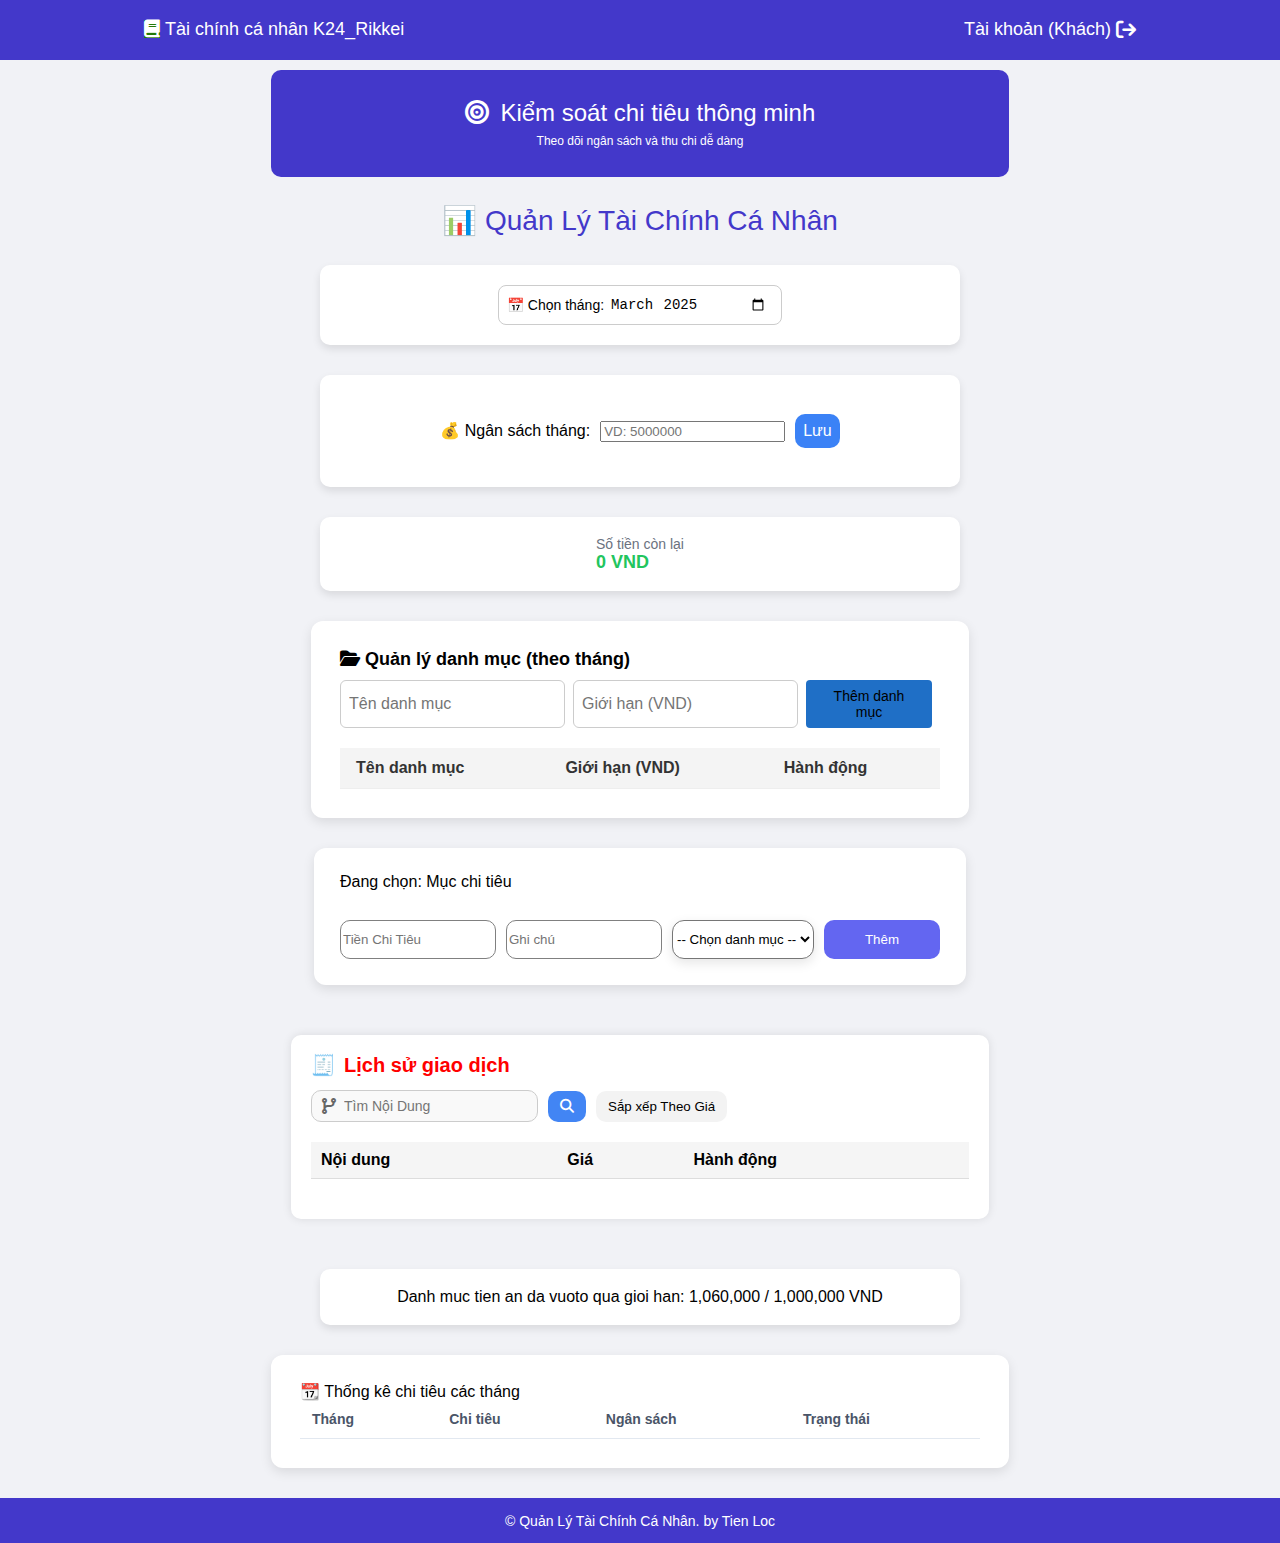
<file: index.html>
<!DOCTYPE html>
<html lang="en">

<head>
  <meta charset="UTF-8" />
  <meta name="viewport" content="width=device-width, initial-scale=1.0" />
  <title>STRUCTURE_FINANCE</title>
  <link rel="icon" type="image/png" href="./assets/images/logo-RE-icon@4x-2.png">

  <!-- Bootstrap -->
  <link href="https://cdn.jsdelivr.net/npm/bootstrap@5.0.2/dist/css/bootstrap.min.css" rel="stylesheet"
    integrity="sha384-EVSTQN3/azprG1Anm3QDgpJLIm9Nao0Yz1ztcQTwFspd3yD65VohhpuuCOmLASjC" crossorigin="anonymous" />

  <!-- Font Awesome -->
  <link rel="stylesheet" href="https://cdnjs.cloudflare.com/ajax/libs/font-awesome/6.7.2/css/all.min.css"
    integrity="sha512-Evv84Mr4kqVGRNSgIGL/F/aIDqQb7xQ2vcrdIwxfjThSH8CSR7PBEakCr51Ck+w+/U6swU2Im1vVX0SVk9ABhg=="
    crossorigin="anonymous" referrerpolicy="no-referrer" />

  <!-- Custom CSS -->
  <link rel="stylesheet" href="./css/index.css" />
</head>

<body>
  <header>
    <div class="content">
      <div class="user_box">
        <p><i class="fa-solid fa-book"></i></p>
        <p>Tài chính cá nhân K24_Rikkei</p>
      </div>
      <div class="account_nav_box">
        <p id="account-name">Tài khoản</p>
        <i class="fa-solid fa-arrow-right-from-bracket" id="logout-btn"></i>
      </div>
    </div>
  </header>

  <div class="body_content">
    <div class="container_body_box">
      <!-- Title -->
      <div class="title_box">
        <p><i class="fas fa-bullseye"></i> Kiểm soát chi tiêu thông minh</p>
        <p id="title_box_note">Theo dõi ngân sách và thu chi dễ dàng</p>
      </div>

      <!-- Title Form -->
      <div class="form_content_body">
        <div class="title_form">
          <p>📊 Quản Lý Tài Chính Cá Nhân</p>
        </div>

        <!-- Date Picker -->
        <div class="wrapper">
          <div class="date_picker">
            <label for="date">📅 Chọn tháng:</label>
            <input type="month" id="monthInput" class="custom_month" value="2025-03" />
          </div>
        </div>

        <!-- Budget Input -->
        <div class="wrapper">
          <!-- Phần nhập ngân sách -->
          <div class="money_box">
            <label for="money_month">💰 Ngân sách tháng:</label>
            <input type="number" id="money_month" placeholder="VD: 5000000" />
            <button type="button" id="save_btn">Lưu</button>
          </div>
        </div>

        <!-- Phần hiển thị số tiền còn lại -->
        <div class="wrapper">
          <div class="money_remaining">
            <span class="label">Số tiền còn lại</span>
            <div class="amount" id="remaining_amount">0 VND</div>
          </div>
        </div>


        <!-- Category Manager -->
        <div class="category_manager">
          <h3><i class="fa fa-folder-open"></i> Quản lý danh mục (theo tháng)</h3>
          <div class="form-row">
            <input type="text" id="category-name" placeholder="Tên danh mục" class="input-text" />
            <input type="number" id="category-limit" placeholder="Giới hạn (VND)" class="input-text" />
            <button class="add-button" id="add-category-btn">Thêm danh mục</button>
          </div>
          <table id="category-table">
            <thead>
              <tr>
                <th>Tên danh mục</th>
                <th>Giới hạn (VND)</th>
                <th>Hành động</th> <!-- Thêm cột -->
              </tr>
            </thead>
            <tbody id="category-list">
              <!-- Danh mục sẽ được thêm bằng JS -->
            </tbody>
          </table>

        </div>


        <div class="money_spend_box">
          <p>Đang chọn: <span id="name_moneySpend">Mục chi tiêu</span></p>
          <div class="money_spend">
            <input type="number" required placeholder="Tiền Chi Tiêu" id="moneySpend">
            <input type="text" required placeholder="Ghi chú" id="note_moneySpend">
            <div class="box_choose">
            <select id="chooseCategory">
              <option value="">-- Chọn danh mục --</option>
            </select>
            </div>
            <button type="submit">Thêm</button>
          </div>
        </div>
        <div class="wrapper_history_deal">
          <div class="history_deal">
            <div class="title_history_deal">
              <p>🧾 <span>Lịch sử giao dịch</span></p>
            </div>
            <div class="body_history_deal">
              <div class="btn-tim-noi-dung">
                <i class="fas fa-code-branch"></i>
                <input type="text" id="form_history_deal" placeholder="Tìm Nội Dung">
              </div>
              <div class="find_history_deal">
                <button type="submit"><i class="fas fa-magnifying-glass"></i></button>
              </div>
              <div class="sort_history_money">
                <button type="submit">Sắp xếp Theo Giá </button>
              </div>
            </div>

            <!-- Bảng lịch sử giao dịch -->
            <div class="table_history_deal">
              <table>
                <thead>
                  <tr>
                    <th>Nội dung</th>
                    <th>Giá</th>
                    <th>Hành động</th>

                  </tr>
                </thead>
                <tbody>
                  <!-- <tr>
                      <td>1</td>
                      <td>Mua gói VIP</td>
                      <td>100.000₫</td>
                      
                    </tr>
                    <tr>
                      <td>2</td>
                      <td>Nạp xu</td>
                      <td>50.000₫</td>
                    
                    </tr> -->
                  <!-- Thêm dòng khác nếu cần -->
                </tbody>
                
              </table>
              <div class="pagination">
                <!-- <button class="prev">Previous</button>
                <button class="page active">1</button>
                <button class="page">2</button>
                <button class="page">3</button>
                <button class="next">Next</button> -->
              </div>
            </div>
          </div>
        </div>
        <!-- thong bao vuot chi tieu -->
        <div class="wrapper">
          <div class="waring_note">
            Danh muc tien an da vuoto qua gioi han: 1,060,000 / 1,000,000 VND
          </div>
        </div>
        <div class="statistical_table">
          <div class="head_table">📆 Thống kê chi tiêu các tháng</div>
          <div class="body_table">
            <table class="budget_table">
              <thead>
                <tr>
                  <th>Tháng</th>
                  <th>Chi tiêu</th>
                  <th>Ngân sách</th>
                  <th>Trạng thái</th>
                </tr>
              </thead>
              <tbody>
                <!-- <tr>
                  <td>2025-03</td>
                  <td>2,150,000 VND</td>
                  <td>5,000,000</td>
                  <td class="status success">
                    <i class="fas fa-check-circle"></i> Đạt
                  </td>
                </tr>
                <tr>
                  <td>2025-04</td>
                  <td>3,100,000 VND</td>
                  <td>3,000,000</td>
                  <td class="status exceed">
                    Vượt
                  </td>
                </tr> -->
              </tbody>
            </table>

            <!-- Font Awesome CDN -->
            <link rel="stylesheet" href="https://cdnjs.cloudflare.com/ajax/libs/font-awesome/6.5.0/css/all.min.css">
          </div>
        </div>
      </div>
    </div>
  </div>

  <footer>
    <div class="footer_box">
      <p>&copy; Quản Lý Tài Chính Cá Nhân. by Tien Loc</p>
    </div>
  </footer>

  <div id="notification" style="display: none;">
    <table id="notification-table" border="1">
      <thead>
        <tr>
          <th>Thông báo</th>
          <th>Nội dung</th>
        </tr>
      </thead>
      <tbody>
        <!-- Nội dung thông báo sẽ được thêm vào đây thông qua JavaScript -->
      </tbody>
    </table>

  </div>
  <!-- Scripts -->
  <script src="https://cdn.jsdelivr.net/npm/bootstrap@5.0.2/dist/js/bootstrap.bundle.min.js"
    integrity="sha384-MrcW6ZMFYlzcLA8Nl+NtUVF0sA7MsXsP1UyJoMp4YLEuNSfAP+JcXn/tWtIaxVXM"
    crossorigin="anonymous"></script>
  <script src="https://cdn.jsdelivr.net/npm/@popperjs/core@2.9.2/dist/umd/popper.min.js"
    integrity="sha384-IQsoLXl5PILFhosVNubq5LC7Qb9DXgDA9i+tQ8Zj3iwWAwPtgFTxbJ8NT4GN1R8p"
    crossorigin="anonymous"></script>
  <script src="https://cdn.jsdelivr.net/npm/bootstrap@5.0.2/dist/js/bootstrap.min.js"
    integrity="sha384-cVKIPhGWiC2Al4u+LWgxfKTRIcfu0JTxR+EQDz/bgldoEyl4H0zUF0QKbrJ0EcQF"
    crossorigin="anonymous"></script>
  <script src="./js/index.js"></script>
</body>

</html>
</file>
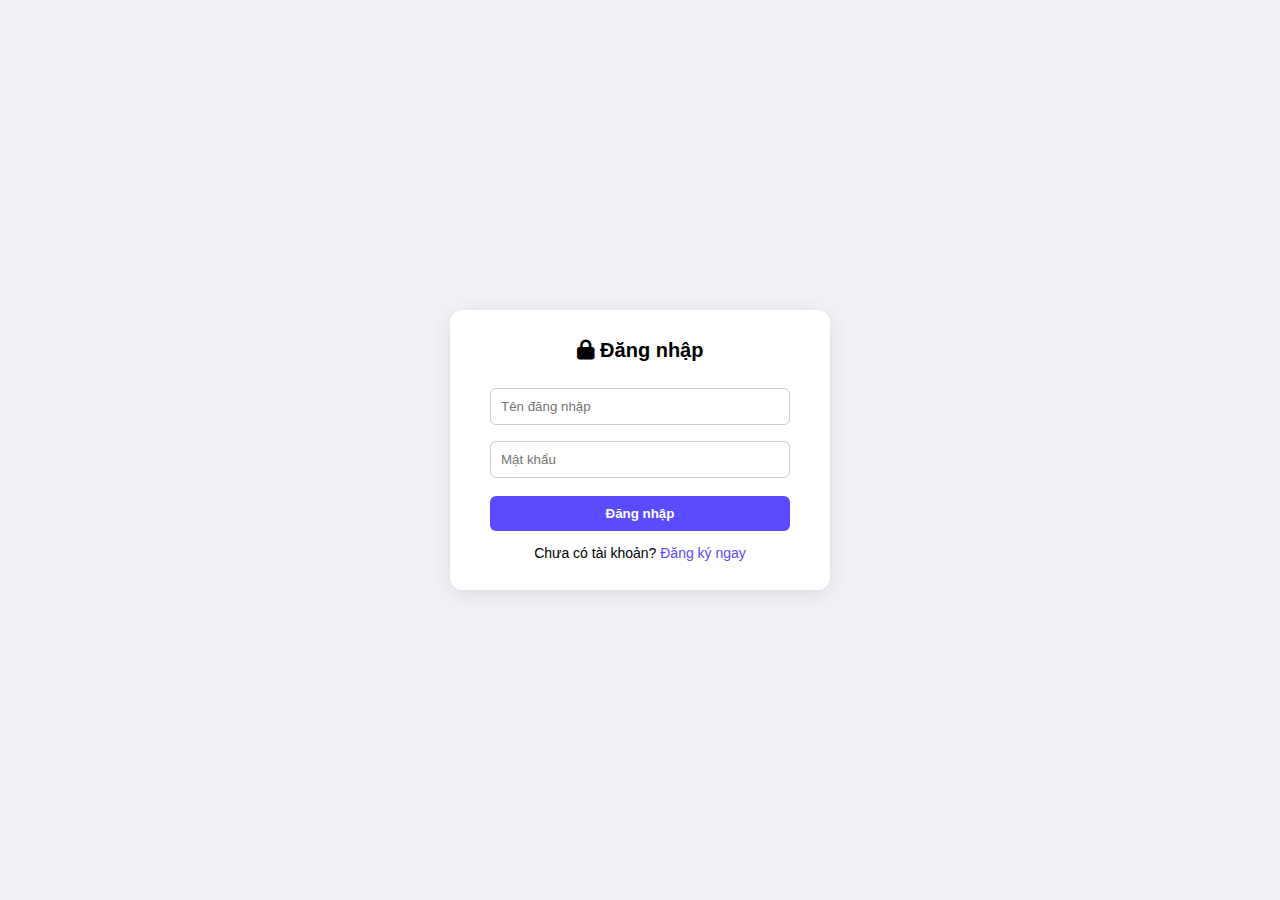
<file: pages/login.html>
<!DOCTYPE html>
<html lang="en">

<head>
  <meta charset="UTF-8">
  <meta name="viewport" content="width=device-width, initial-scale=1.0">
  <title>Login page</title>
  <link rel="icon" type="image/png" href="../assets/images/icons8-login-100.png">

  <link href="https://cdn.jsdelivr.net/npm/bootstrap@5.0.2/dist/css/bootstrap.min.css" rel="stylesheet"
    integrity="sha384-EVSTQN3/azprG1Anm3QDgpJLIm9Nao0Yz1ztcQTwFspd3yD65VohhpuuCOmLASjC" crossorigin="anonymous">
  <link rel="stylesheet" href="https://cdnjs.cloudflare.com/ajax/libs/font-awesome/6.7.2/css/all.min.css"
    integrity="sha512-Evv84Mr4kqVGRNSgIGL/F/aIDqQb7xQ2vcrdIwxfjThSH8CSR7PBEakCr51Ck+w+/U6swU2Im1vVX0SVk9ABhg=="
    crossorigin="anonymous" referrerpolicy="no-referrer" />
  <link rel="stylesheet" href="../css/login.css">
</head>

<body>

    <div class="login-container">
        <form class="login-box">
            <h2><i class="fa-solid fa-lock"></i> Đăng nhập</h2>
            <input type="text" placeholder="Tên đăng nhập" id="username" required>
            <input type="password" placeholder="Mật khẩu" id="password" required>
            <button type="submit">Đăng nhập</button>
            <p>Chưa có tài khoản? <a href="register.html">Đăng ký ngay</a></p>
        </form>
    </div>

  <script src="https://cdn.jsdelivr.net/npm/bootstrap@5.0.2/dist/js/bootstrap.bundle.min.js"
    integrity="sha384-MrcW6ZMFYlzcLA8Nl+NtUVF0sA7MsXsP1UyJoMp4YLEuNSfAP+JcXn/tWtIaxVXM"
    crossorigin="anonymous"></script>
  <script src="https://cdn.jsdelivr.net/npm/@popperjs/core@2.9.2/dist/umd/popper.min.js"
    integrity="sha384-IQsoLXl5PILFhosVNubq5LC7Qb9DXgDA9i+tQ8Zj3iwWAwPtgFTxbJ8NT4GN1R8p"
    crossorigin="anonymous"></script>
  <script src="https://cdn.jsdelivr.net/npm/bootstrap@5.0.2/dist/js/bootstrap.min.js"
    integrity="sha384-cVKIPhGWiC2Al4u+LWgxfKTRIcfu0JTxR+EQDz/bgldoEyl4H0zUF0QKbrJ0EcQF"
    crossorigin="anonymous"></script>
  <script src="../js/login.js"></script>
</body>

</html>
</file>
<file: css/index.css>
html,body,div,span,object,iframe,h1,h2,h3,h4,h5,h6,p,blockquote,pre,abbr,address,cite,code,del,dfn,em,img,ins,kbd,q,samp,small,strong,sub,sup,var,b,i,dl,dt,dd,ol,ul,li,fieldset,form,label,legend,table,caption,tbody,tfoot,thead,tr,th,td,article,aside,canvas,details,figcaption,figure,footer,header,hgroup,menu,nav,section,summary,time,mark,audio,video{margin:0;padding:0;border:0;outline:0;font-size:100%;vertical-align:baseline;background:rgba(0,0,0,0);font-family:"Segoe UI",Tahoma,Geneva,Verdana,sans-serif}body{line-height:1;font-size:16px}article,aside,details,figcaption,figure,footer,header,hgroup,menu,nav,section{display:block}nav ul{list-style:none}blockquote,q{quotes:none}blockquote:before,blockquote:after,q:before,q:after{content:none}a{margin:0;padding:0;font-size:100%;vertical-align:baseline;background:rgba(0,0,0,0)}ins{background-color:#ff9;color:#000;text-decoration:none}mark{background-color:#ff9;color:#000;font-style:italic;font-weight:bold}del{text-decoration:line-through}abbr[title],dfn[title]{border-bottom:1px dotted;cursor:help}table{border-collapse:collapse;border-spacing:0}hr{display:block;height:1px;border:0;border-top:1px solid #ccc;margin:1em 0;padding:0}input,select{vertical-align:middle}html,body{height:100%;margin:0;display:flex;flex-direction:column}header{display:flex;justify-content:center;align-items:center;height:8vh;background-color:#4338ca;color:#fff;font-family:"Segoe UI",Tahoma,Geneva,Verdana,sans-serif;font-size:18px;padding:20px}header .content{display:flex;justify-content:space-between;width:80%}header .content .fa-arrow-right-from-bracket{font-size:20px}header .content .user_box{display:flex;gap:5px}header .content .user_box .fa-solid{background-color:#237906}header .content .account_nav_box{display:flex;gap:5px;justify-content:space-around}.body_content{display:flex;justify-content:center;flex:1;background-color:#f1f2f6}.body_content .container_body_box{display:flex;flex-direction:column;gap:10px;margin-top:10px}.body_content .container_body_box .title_box{background-color:#4338ca;text-align:center;color:#fff;padding:30px 50px;border-radius:10px;font-size:24px}.body_content .container_body_box .title_box .fas.fa-bullseye{margin-right:5px}.body_content .container_body_box .title_box #title_box_note{font-size:12px;margin-top:10px}.body_content .container_body_box .form_content_body{display:flex;flex-direction:column;gap:30px}.body_content .container_body_box .form_content_body .title_form{display:flex;text-align:center;justify-content:center;font-family:"Segoe UI",Tahoma,Geneva,Verdana,sans-serif;font-size:28px;color:#4338ca;gap:10px;margin-top:20px}.body_content .container_body_box .form_content_body .wrapper{background-color:#fff;display:flex;justify-content:center;align-items:center;height:auto;padding:20px;border-radius:10px;box-shadow:0 4px 8px rgba(0,0,0,.1);width:600px;margin:0 auto}.body_content .container_body_box .form_content_body .date_picker{display:flex;align-items:center;justify-content:center;font-size:14px;border:1px solid #ccc;border-radius:8px;padding:4px 8px;width:-moz-fit-content;width:fit-content}.body_content .container_body_box .form_content_body .date_picker .custom_month{background-color:#fff;border:2px solid rgba(0,0,0,0);border-radius:4px;padding:4px;outline:none;font-size:14px}.body_content .container_body_box .form_content_body .money_box{display:flex;gap:10px;justify-content:center;align-items:center;height:8vh}.body_content .container_body_box .form_content_body .money_box button{border-radius:10px;border:none;color:#fff;background-color:#3b82f6;padding:8px;font-size:16px}.body_content .container_body_box .form_content_body .category_manager{background:#fff;border-radius:12px;padding:29px;box-shadow:0 4px 12px rgba(0,0,0,.1);max-width:600px;margin:0 auto;font-family:"Segoe UI",Tahoma,Geneva,Verdana,sans-serif}.body_content .container_body_box .form_content_body .category_manager #add-category-btn{background-color:#1f6fc6}.body_content .container_body_box .form_content_body .category_manager h3{font-size:18px;margin-bottom:12px}.body_content .container_body_box .form_content_body .category_manager .form-row{display:flex;gap:8px;margin-bottom:16px}.body_content .container_body_box .form_content_body .category_manager .input-text{flex:1;padding:8px;border-radius:6px;border:1px solid #ccc;font-size:16px}.body_content .container_body_box .form_content_body .category_manager #edit-btn{background-color:#4caf50}.body_content .container_body_box .form_content_body .category_manager #delete-btn{background-color:#f44336}.body_content .container_body_box .form_content_body .category_manager button{padding:8px 16px;font-size:14px;border:none;cursor:pointer;border-radius:4px;transition:background-color .3s ease;margin-right:8px}.body_content .container_body_box .form_content_body .category_manager button.edit-btn{background-color:#4caf50;color:#fff}.body_content .container_body_box .form_content_body .category_manager button.edit-btn:hover{background-color:#45a049}.body_content .container_body_box .form_content_body .category_manager button.delete-btn{background-color:#f44336;color:#fff}.body_content .container_body_box .form_content_body .category_manager button.delete-btn:hover{background-color:#e53935}.body_content .container_body_box .form_content_body .category_manager #category-table{width:100%;border-collapse:collapse;margin-top:20px}.body_content .container_body_box .form_content_body .category_manager #category-table th,.body_content .container_body_box .form_content_body .category_manager #category-table td{padding:12px 16px;text-align:left;border-bottom:1px solid #eee}.body_content .container_body_box .form_content_body .category_manager #category-table th{background-color:#f4f4f4;font-weight:bold;color:#333}.body_content .container_body_box .form_content_body .category_manager #category-table td{font-size:15px;color:#555}.body_content .container_body_box .form_content_body .category_manager #category-table .edit-btn,.body_content .container_body_box .form_content_body .category_manager #category-table .delete-btn{background-color:rgba(0,0,0,0);border:none;cursor:pointer;color:#007bff}.body_content .container_body_box .form_content_body .category_manager #category-table .delete-btn{color:#e60000}.body_content .container_body_box .form_content_body .category_manager #category-table .edit-btn:hover,.body_content .container_body_box .form_content_body .category_manager #category-table .delete-btn:hover{text-decoration:underline}.body_content .container_body_box .form_content_body .category_manager #category-list{padding-left:0}.body_content .container_body_box .form_content_body .money_remaining{display:flex;flex-direction:column;font-family:"Segoe UI",Tahoma,Geneva,Verdana,sans-serif}.body_content .container_body_box .form_content_body .money_remaining .label{font-size:14px;color:#6b7280;margin-bottom:2px}.body_content .container_body_box .form_content_body .money_remaining #remaining_amount{font-size:18px;font-weight:600;color:#22c55e}.body_content .container_body_box .form_content_body .waring_note.green{color:green}.body_content .container_body_box .form_content_body .waring_note.red{color:red}.body_content .container_body_box .form_content_body .wrapper_history_deal{padding:20px;font-family:Arial,sans-serif}.body_content .container_body_box .form_content_body .wrapper_history_deal .delete-btn{background-color:#f44336;border:none;color:#000;border-radius:10px;padding:7px 15px}.body_content .container_body_box .form_content_body .wrapper_history_deal .history_deal{background:#fff;border-radius:10px;box-shadow:0 0 10px rgba(0,0,0,.1);padding:20px}.body_content .container_body_box .form_content_body .wrapper_history_deal .history_deal .title_history_deal{margin-bottom:15px}.body_content .container_body_box .form_content_body .wrapper_history_deal .history_deal .title_history_deal p{font-size:20px;color:red;font-weight:bold;display:flex;align-items:center;gap:8px}.body_content .container_body_box .form_content_body .wrapper_history_deal .history_deal .body_history_deal{display:flex;align-items:center;gap:10px;margin-bottom:20px}.body_content .container_body_box .form_content_body .wrapper_history_deal .history_deal .body_history_deal .btn-tim-noi-dung{display:flex;align-items:center;border:1px solid #ccc;padding:6px 10px;border-radius:10px;background:#f9f9f9}.body_content .container_body_box .form_content_body .wrapper_history_deal .history_deal .body_history_deal .btn-tim-noi-dung i{margin-right:6px;color:#666}.body_content .container_body_box .form_content_body .wrapper_history_deal .history_deal .body_history_deal .btn-tim-noi-dung input{border:none;background:rgba(0,0,0,0);outline:none;font-size:14px}.body_content .container_body_box .form_content_body .wrapper_history_deal .history_deal .body_history_deal .find_history_deal button{background:#4285f4;border:none;color:#fff;padding:8px 12px;border-radius:10px;cursor:pointer}.body_content .container_body_box .form_content_body .wrapper_history_deal .history_deal .body_history_deal .find_history_deal button i{font-size:14px}.body_content .container_body_box .form_content_body .wrapper_history_deal .history_deal .body_history_deal .sort_history_money button{background:#f3f3f3;border:none;padding:8px 12px;border-radius:10px;cursor:pointer;font-weight:500}.body_content .container_body_box .form_content_body .wrapper_history_deal .history_deal .table_history_deal{overflow-x:auto}.body_content .container_body_box .form_content_body .wrapper_history_deal .history_deal .table_history_deal table{width:100%;border-collapse:collapse}.body_content .container_body_box .form_content_body .wrapper_history_deal .history_deal .table_history_deal table th,.body_content .container_body_box .form_content_body .wrapper_history_deal .history_deal .table_history_deal table td{padding:10px;text-align:left;border-bottom:1px solid #ddd}.body_content .container_body_box .form_content_body .wrapper_history_deal .history_deal .table_history_deal table th{background-color:#f5f5f5;font-weight:600}.body_content .container_body_box .form_content_body .wrapper_history_deal .history_deal .table_history_deal table tr:hover{background-color:#f1f1f1}.body_content .container_body_box .form_content_body .wrapper_history_deal .history_deal .table_history_deal .pagination{display:flex;justify-content:center;gap:8px;margin-top:20px}.body_content .container_body_box .form_content_body .wrapper_history_deal .history_deal .table_history_deal .pagination button{background-color:#fff;border:1px solid #ccc;color:#333;padding:8px 14px;border-radius:6px;cursor:pointer;transition:all .3s ease}.body_content .container_body_box .form_content_body .wrapper_history_deal .history_deal .table_history_deal .pagination button:hover{background-color:#f0f0f0;border-color:#888}.body_content .container_body_box .form_content_body .wrapper_history_deal .history_deal .table_history_deal .pagination button.active{background-color:#007bff;color:#fff;border-color:#007bff}.body_content .container_body_box .form_content_body .wrapper_history_deal .history_deal .table_history_deal .pagination button:disabled{background-color:#eee;color:#aaa;cursor:not-allowed}.body_content .container_body_box .money_spend_box{background:#fff;border-radius:12px;padding:26px;box-shadow:0 4px 12px rgba(0,0,0,.1);max-width:600px;margin:0 auto;font-family:"Segoe UI",Tahoma,Geneva,Verdana,sans-serif}.body_content .container_body_box .money_spend_box #chooseCategory{background:#fff;border-radius:12px;padding:10px 0px;box-shadow:0 4px 12px rgba(0,0,0,.1);max-width:600px;margin:0 auto;font-family:"Segoe UI",Tahoma,Geneva,Verdana,sans-serif}.body_content .container_body_box .money_spend_box .money_spend{margin-top:30px;display:flex;gap:10px}.body_content .container_body_box .money_spend_box .money_spend input{width:150px;border-radius:10px;border:1px solid gray}.body_content .container_body_box .money_spend_box .money_spend button{width:180px;border:none;padding:10px 17px;border-radius:10px;background-color:#6366f1;color:#fff}.body_content .container_body_box .money_spend_box .money_spend #note{background-color:#efefef}.body_content .container_body_box .statistical_table{background:#fff;border-radius:12px;padding:29px;box-shadow:0 4px 12px rgba(0,0,0,.1);width:680px;margin:0 auto;font-family:"Segoe UI",Tahoma,Geneva,Verdana,sans-serif;margin-bottom:30px}.body_content .container_body_box .statistical_table .status.success{color:green;font-weight:bold}.body_content .container_body_box .statistical_table .status.exceed{color:red;font-weight:bold}.body_content .container_body_box .statistical_table .budget_table{width:100%;border-collapse:collapse;font-family:"Segoe UI",sans-serif;font-size:14px;color:#333}.body_content .container_body_box .statistical_table .budget_table thead{border-bottom:1px solid #e2e8f0}.body_content .container_body_box .statistical_table .budget_table thead th{text-align:left;padding:12px;font-weight:600;color:#4a5568}.body_content .container_body_box .statistical_table .budget_table tbody tr{border-bottom:1px solid #edf2f7}.body_content .container_body_box .statistical_table .budget_table tbody tr td{padding:12px}.body_content .container_body_box .statistical_table .budget_table tbody tr .status{font-weight:500}.body_content .container_body_box .statistical_table .budget_table tbody tr .status.success{color:#38a169}.body_content .container_body_box .statistical_table .budget_table tbody tr .status.success i{margin-right:4px}.body_content .container_body_box .statistical_table .budget_table tbody tr .status.exceed{color:#e53e3e}#notification{display:none;background-color:#f8d7da;color:#721c24;padding:20px;margin-top:20px;border-radius:5px;position:fixed;top:50%;left:50%;transform:translate(-50%, -50%);z-index:1000;width:80%;max-width:600px}#notification-table{width:100%;margin-top:10px;border-collapse:collapse}#notification-table th,#notification-table td{padding:8px;border:1px solid #ddd}#close-notification{background-color:#dc3545;color:#fff;border:none;padding:10px;margin-top:10px;cursor:pointer}#close-notification:hover{background-color:#c82333}.item_giao_dich{background:#fff;border:1px solid #dcdcdc;border-radius:12px;padding:15px;margin:10px 100px 0;font-size:14px;box-shadow:0 2px 8px rgba(0,0,0,.05)}.item_giao_dich div{margin-bottom:5px}footer .footer_box{display:flex;justify-content:center;align-items:center;height:5vh;background-color:#4338ca;color:#fff;font-family:"Segoe UI",Tahoma,Geneva,Verdana,sans-serif;font-size:14px}
</file>
<file: css/login.css>
html,body,div,span,object,iframe,h1,h2,h3,h4,h5,h6,p,blockquote,pre,abbr,address,cite,code,del,dfn,em,img,ins,kbd,q,samp,small,strong,sub,sup,var,b,i,dl,dt,dd,ol,ul,li,fieldset,form,label,legend,table,caption,tbody,tfoot,thead,tr,th,td,article,aside,canvas,details,figcaption,figure,footer,header,hgroup,menu,nav,section,summary,time,mark,audio,video{margin:0;padding:0;border:0;outline:0;font-size:100%;vertical-align:baseline;background:rgba(0,0,0,0)}body{line-height:1}article,aside,details,figcaption,figure,footer,header,hgroup,menu,nav,section{display:block}nav ul{list-style:none}blockquote,q{quotes:none}blockquote:before,blockquote:after,q:before,q:after{content:none}a{margin:0;padding:0;font-size:100%;vertical-align:baseline;background:rgba(0,0,0,0)}ins{background-color:#ff9;color:#000;text-decoration:none}mark{background-color:#ff9;color:#000;font-style:italic;font-weight:bold}del{text-decoration:line-through}abbr[title],dfn[title]{border-bottom:1px dotted;cursor:help}table{border-collapse:collapse;border-spacing:0}hr{display:block;height:1px;border:0;border-top:1px solid #ccc;margin:1em 0;padding:0}input,select{vertical-align:middle}body{margin:0;padding:0;font-family:sans-serif;background-color:#f1f2f6;display:flex;justify-content:center;align-items:center;height:100vh}.login-container{display:flex;justify-content:center;align-items:center;width:100%}.login-box{background-color:#fff;padding:30px 40px;border-radius:12px;box-shadow:0 4px 20px rgba(0,0,0,.1);width:300px;text-align:center}.login-box h2{margin-bottom:20px;font-size:20px}.login-box input{width:100%;padding:10px;margin:8px 0;border:1px solid #ccc;border-radius:6px;box-sizing:border-box}.login-box button{width:100%;padding:10px;margin-top:10px;background-color:#5a4bff;color:#fff;border:none;border-radius:6px;font-weight:bold;cursor:pointer}.login-box button:hover{background-color:#4b3de5}.login-box p{margin-top:15px;font-size:14px}.login-box a{color:#5a4bff;text-decoration:none}.login-box a:hover{text-decoration:underline}
</file>
